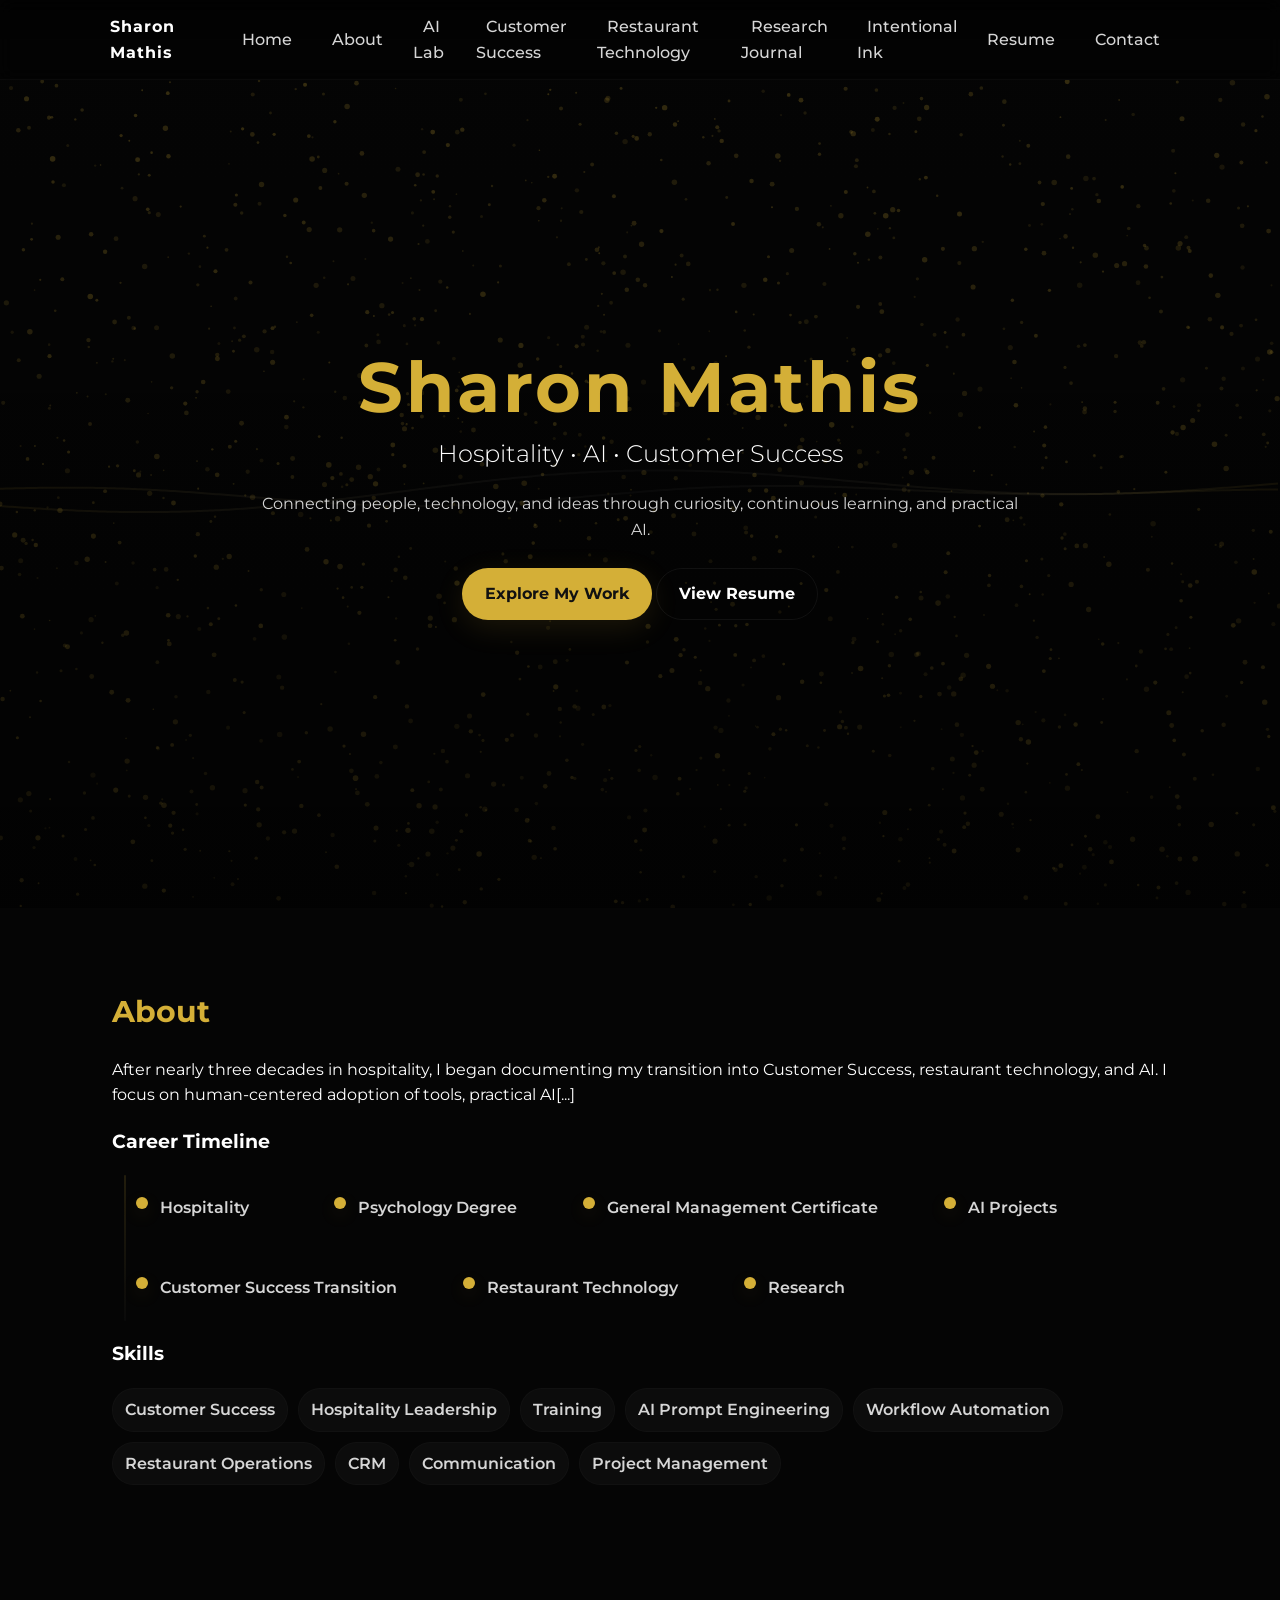
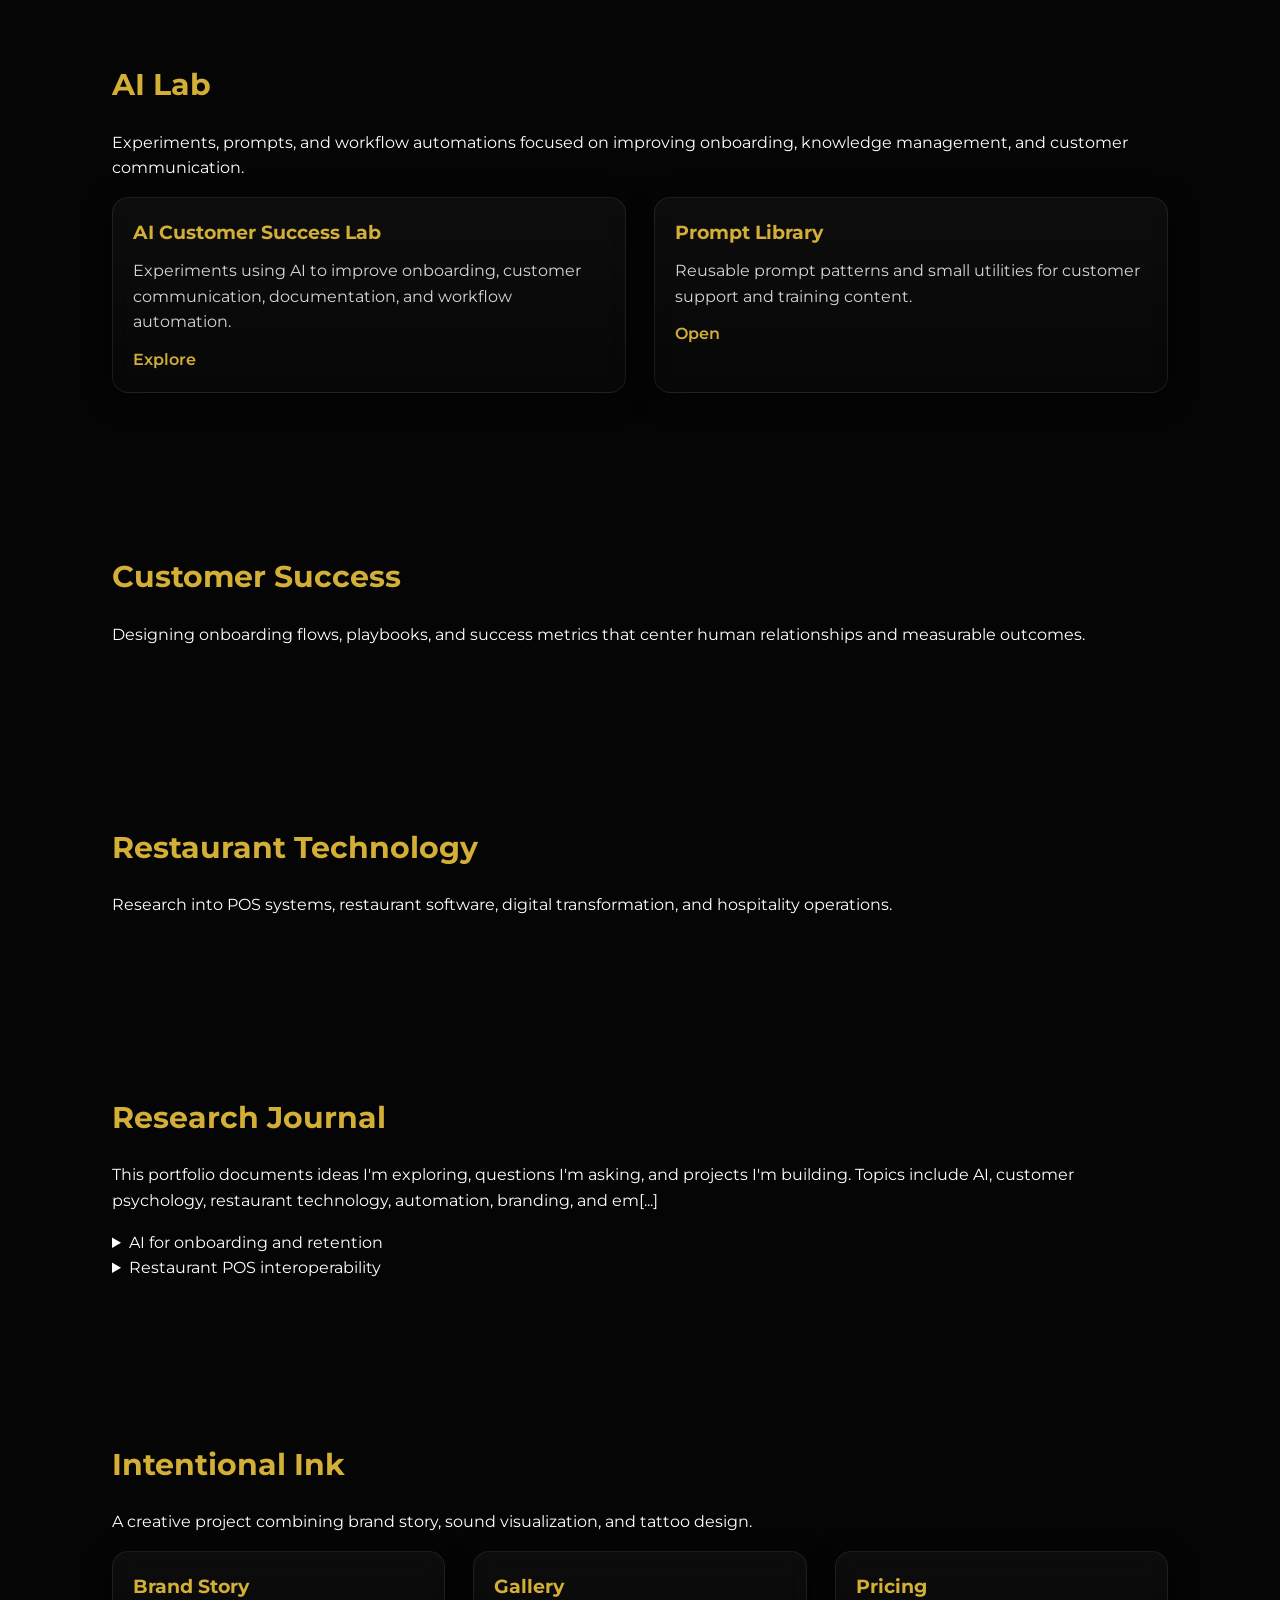
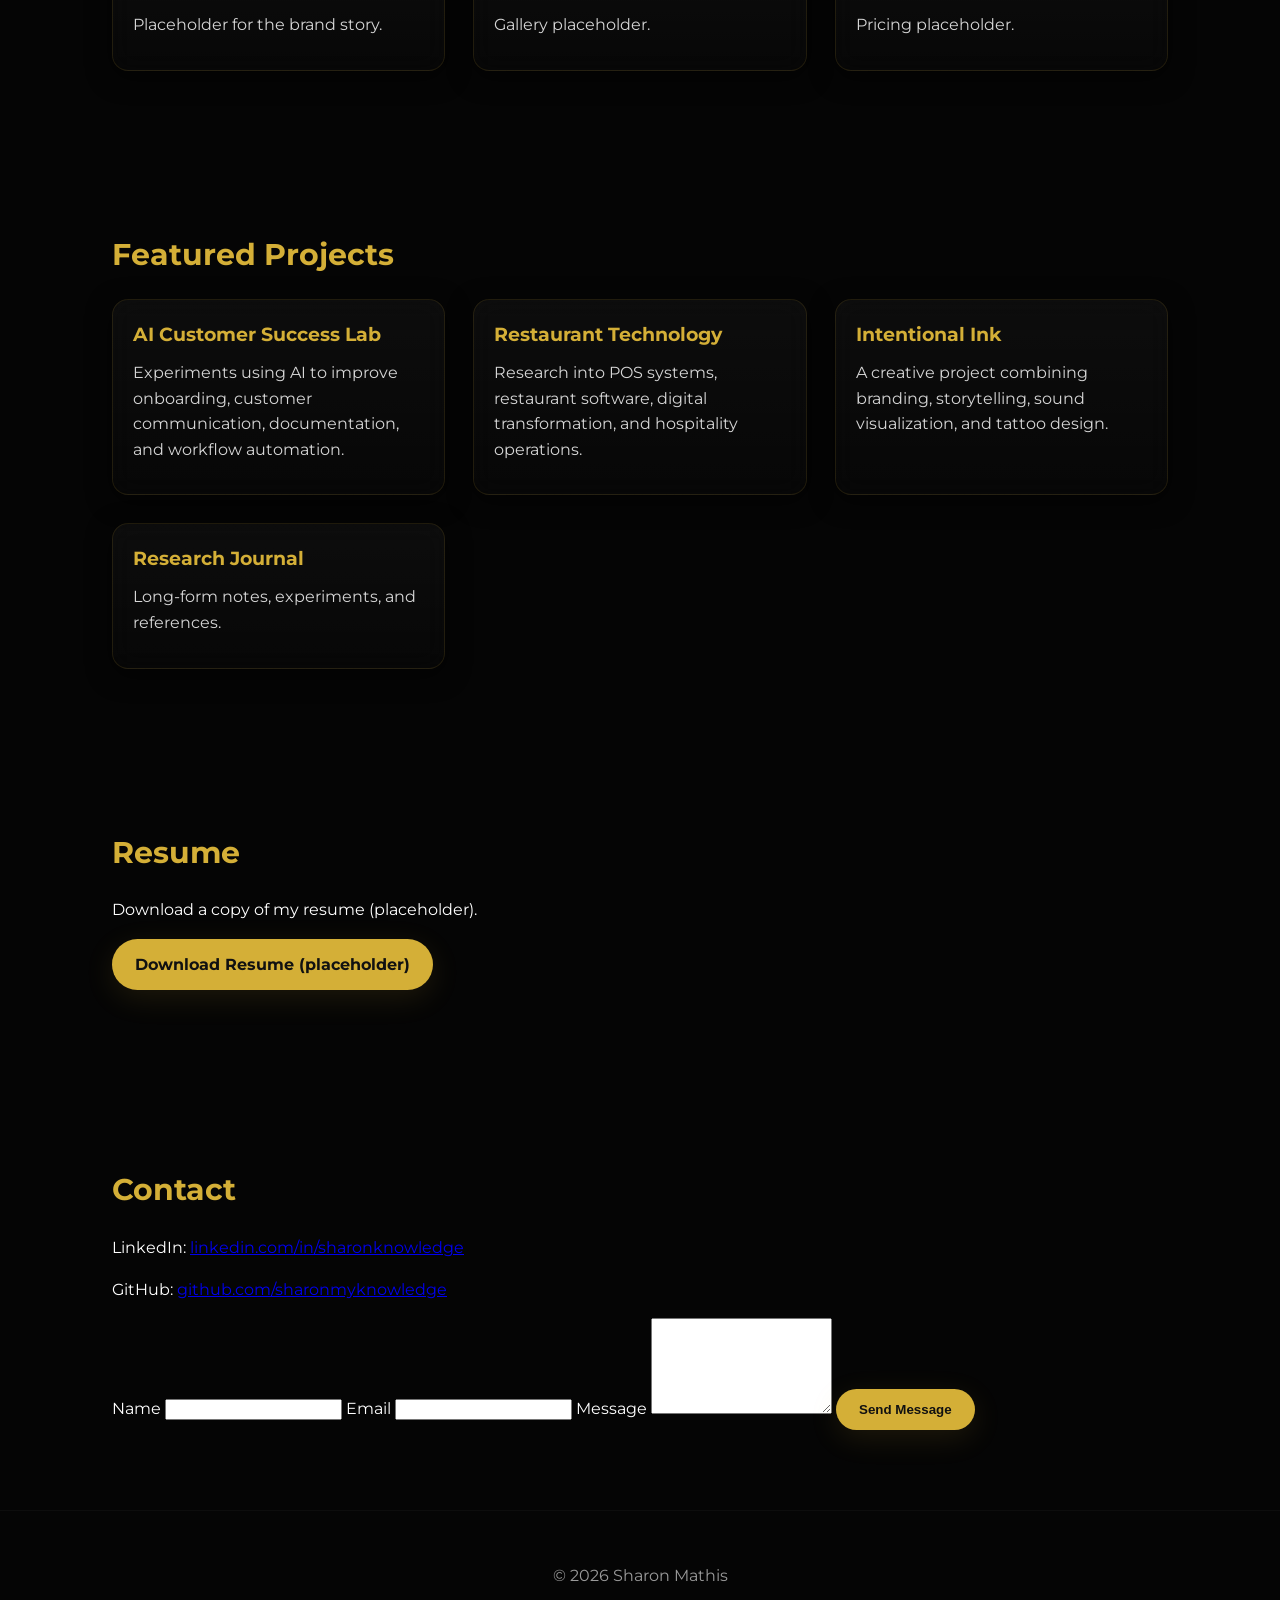
<file: index.html>
<!DOCTYPE html>
<html lang="en">
<head>
  <meta charset="UTF-8">
  <meta name="viewport" content="width=device-width, initial-scale=1.0">
  <title>Sharon Mathis | AI Portfolio</title>
  <meta name="description" content="Sharon Mathis — hospitality leader transitioning into AI, Customer Success, and Restaurant Technology. Explore projects, research, and contact information.">

  <!-- Favicons / Social preview preserved -->
  <link rel="icon" href="favicon.svg" type="image/svg+xml">
  <meta property="og:image" content="social-preview.svg">

  <!-- Fonts -->
  <link rel="preconnect" href="https://fonts.googleapis.com">
  <link rel="preconnect" href="https://fonts.gstatic.com" crossorigin>
  <link href="https://fonts.googleapis.com/css2?family=Montserrat:wght@300;500;700&display=swap" rel="stylesheet">

  <link rel="stylesheet" href="style.css">
</head>
<body class="preload">

  <header class="site-header" role="banner">
    <div class="nav-wrap">
      <a class="brand" href="#home">Sharon Mathis</a>
      <button id="nav-toggle" class="nav-toggle" aria-controls="primary-nav" aria-expanded="false" aria-label="Toggle navigation">☰</button>
      <nav id="primary-nav" class="primary-nav" aria-label="Primary navigation">
        <ul class="nav-list">
          <li><a href="#home">Home</a></li>
          <li><a href="#about">About</a></li>
          <li><a href="#ai-lab">AI Lab</a></li>
          <li><a href="#customer-success">Customer Success</a></li>
          <li><a href="#restaurant-tech">Restaurant Technology</a></li>
          <li><a href="#research">Research Journal</a></li>
          <li><a href="#intentional-ink">Intentional Ink</a></li>
          <li><a href="#resume">Resume</a></li>
          <li><a href="#contact">Contact</a></li>
        </ul>
      </nav>
    </div>
  </header>

  <main id="home">

    <section class="hero" aria-labelledby="hero-heading">
      <!-- animated backgrounds -->
      <canvas id="particles-canvas" class="bg-canvas" aria-hidden="true"></canvas>
      <canvas id="waveform-canvas" class="wave-canvas" aria-hidden="true"></canvas>

      <div class="hero-overlay" aria-hidden="true"></div>

      <div class="hero-content" id="hero-heading">
        <h1 class="name">Sharon Mathis</h1>
        <h2 class="tagline">Hospitality • AI • Customer Success</h2>
        <p class="lede">Connecting people, technology, and ideas through curiosity, continuous learning, and practical AI.</p>

        <p class="hero-actions">
          <a class="btn primary" href="#projects">Explore My Work</a>
          <a class="btn outline" href="#resume" id="resume-btn">View Resume</a>
        </p>
      </div>
    </section>

    <section id="about" class="section" aria-labelledby="about-heading">
      <h2 id="about-heading">About</h2>
      <p>
        After nearly three decades in hospitality, I began documenting my transition into Customer Success, restaurant technology, and AI. I focus on human-centered adoption of tools, practical AI[...]
      </p>

      <div class="skills-timeline">
        <h3>Career Timeline</h3>
        <div class="timeline" aria-hidden="false">
          <div class="timeline-line"></div>
          <div class="timeline-item">Hospitality</div>
          <div class="timeline-item">Psychology Degree</div>
          <div class="timeline-item">General Management Certificate</div>
          <div class="timeline-item">AI Projects</div>
          <div class="timeline-item">Customer Success Transition</div>
          <div class="timeline-item">Restaurant Technology</div>
          <div class="timeline-item">Research</div>
        </div>

        <h3>Skills</h3>
        <ul class="skills">
          <li>Customer Success</li>
          <li>Hospitality Leadership</li>
          <li>Training</li>
          <li>AI Prompt Engineering</li>
          <li>Workflow Automation</li>
          <li>Restaurant Operations</li>
          <li>CRM</li>
          <li>Communication</li>
          <li>Project Management</li>
        </ul>
      </div>
    </section>

    <section id="ai-lab" class="section" aria-labelledby="ai-lab-heading">
      <h2 id="ai-lab-heading">AI Lab</h2>
      <p>Experiments, prompts, and workflow automations focused on improving onboarding, knowledge management, and customer communication.</p>
      <div class="cards">
        <article class="card">
          <h3>AI Customer Success Lab</h3>
          <p>Experiments using AI to improve onboarding, customer communication, documentation, and workflow automation.</p>
          <a class="card-link" href="#ai-lab">Explore</a>
        </article>

        <article class="card">
          <h3>Prompt Library</h3>
          <p>Reusable prompt patterns and small utilities for customer support and training content.</p>
          <a class="card-link" href="#ai-lab">Open</a>
        </article>
      </div>
    </section>

    <section id="customer-success" class="section" aria-labelledby="cs-heading">
      <h2 id="cs-heading">Customer Success</h2>
      <p>Designing onboarding flows, playbooks, and success metrics that center human relationships and measurable outcomes.</p>
    </section>

    <section id="restaurant-tech" class="section" aria-labelledby="rt-heading">
      <h2 id="rt-heading">Restaurant Technology</h2>
      <p>Research into POS systems, restaurant software, digital transformation, and hospitality operations.</p>
    </section>

    <section id="research" class="section" aria-labelledby="research-heading">
      <h2 id="research-heading">Research Journal</h2>
      <p>This portfolio documents ideas I'm exploring, questions I'm asking, and projects I'm building. Topics include AI, customer psychology, restaurant technology, automation, branding, and em[...]
      </p>

      <div class="accordion" id="research-list" aria-live="polite">
        <details class="research-item">
          <summary>AI for onboarding and retention</summary>
          <div class="research-body">
            <p>Notes, experiments, and readings focused on improving first 90-day retention using automation and empathetic AI.</p>
          </div>
        </details>

        <details class="research-item">
          <summary>Restaurant POS interoperability</summary>
          <div class="research-body">
            <p>Explorations into integrations, data portability, and operational resilience for restaurants.</p>
          </div>
        </details>
      </div>
    </section>

    <section id="intentional-ink" class="section" aria-labelledby="ink-heading">
      <h2 id="ink-heading">Intentional Ink</h2>
      <p>A creative project combining brand story, sound visualization, and tattoo design.</p>

      <div class="cards">
        <div class="card">
          <h3>Brand Story</h3>
          <p>Placeholder for the brand story.</p>
        </div>
        <div class="card">
          <h3>Gallery</h3>
          <p>Gallery placeholder.</p>
        </div>
        <div class="card">
          <h3>Pricing</h3>
          <p>Pricing placeholder.</p>
        </div>
      </div>
    </section>

    <section id="projects" class="section" aria-labelledby="projects-heading">
      <h2 id="projects-heading">Featured Projects</h2>
      <div class="cards">
        <article class="card">
          <h3>AI Customer Success Lab</h3>
          <p>Experiments using AI to improve onboarding, customer communication, documentation, and workflow automation.</p>
        </article>

        <article class="card">
          <h3>Restaurant Technology</h3>
          <p>Research into POS systems, restaurant software, digital transformation, and hospitality operations.</p>
        </article>

        <article class="card">
          <h3>Intentional Ink</h3>
          <p>A creative project combining branding, storytelling, sound visualization, and tattoo design.</p>
        </article>

        <article class="card">
          <h3>Research Journal</h3>
          <p>Long-form notes, experiments, and references.</p>
        </article>
      </div>
    </section>

    <section id="resume" class="section" aria-labelledby="resume-heading">
      <h2 id="resume-heading">Resume</h2>
      <p>Download a copy of my resume (placeholder).</p>
      <p><a class="btn primary" href="resume.html" id="download-resume">Download Resume (placeholder)</a></p>
    </section>

    <section id="contact" class="section" aria-labelledby="contact-heading">
      <h2 id="contact-heading">Contact</h2>

      <p>LinkedIn: <a href="https://linkedin.com/in/sharonknowledge" target="_blank" rel="noopener">linkedin.com/in/sharonknowledge</a></p>
      <p>GitHub: <a href="https://github.com/sharonmyknowledge" target="_blank" rel="noopener">github.com/sharonmyknowledge</a></p>

      <form action="https://formspree.io/f/xwvwqypy" method="POST" class="contact-form" aria-label="Contact form">
        <label for="name">Name</label>
        <input id="name" name="name" type="text" required>

        <label for="email">Email</label>
        <input id="email" name="email" type="email" required>

        <label for="message">Message</label>
        <textarea id="message" name="message" rows="6" required></textarea>

        <input type="hidden" name="_next" value="thank-you.html">

        <button type="submit" class="btn primary">Send Message</button>
      </form>

    </section>

  </main>

  <footer class="site-footer" role="contentinfo">
    <p>© 2026 Sharon Mathis</p>
  </footer>

  <script type="module" src="script.js"></script>
</body>
</html>
</file>
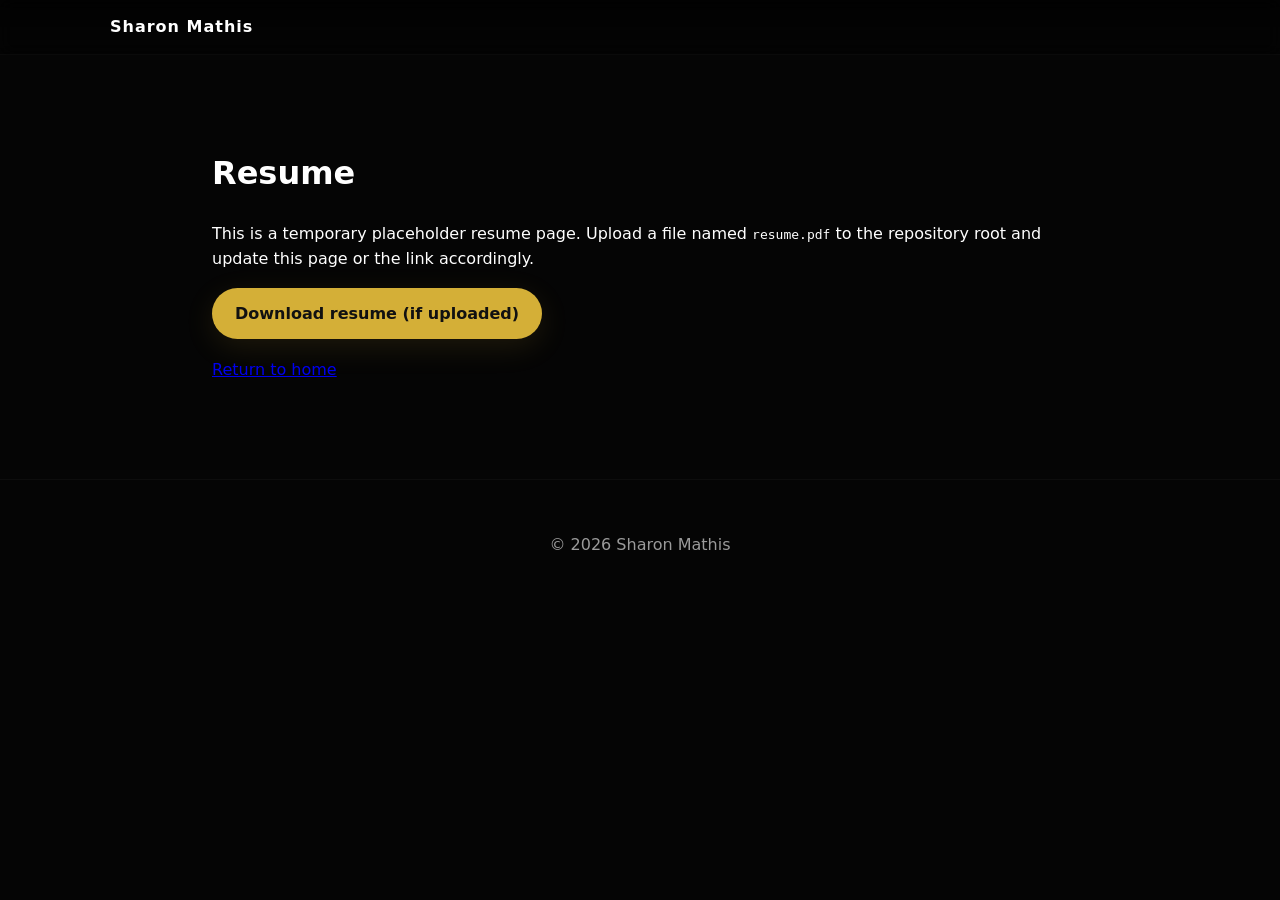
<file: resume.html>
<!doctype html>
<html lang="en">
<head>
  <meta charset="utf-8">
  <meta name="viewport" content="width=device-width,initial-scale=1">
  <title>Resume — Sharon Mathis</title>
  <link rel="icon" href="favicon.svg" type="image/svg+xml">
  <link rel="stylesheet" href="style.css">
</head>
<body>
  <header class="site-header" role="banner">
    <div class="nav-wrap">
      <a class="brand" href="index.html">Sharon Mathis</a>
    </div>
  </header>

  <main class="section" style="padding-top:72px; max-width:900px; margin:0 auto;">
    <h1>Resume</h1>
    <p>This is a temporary placeholder resume page. Upload a file named <code>resume.pdf</code> to the repository root and update this page or the link accordingly.</p>
    <p><a href="resume.pdf" download class="btn primary">Download resume (if uploaded)</a></p>
    <p style="margin-top:18px"><a href="index.html">Return to home</a></p>
  </main>

  <footer class="site-footer" role="contentinfo">
    <p>© 2026 Sharon Mathis</p>
  </footer>
</body>
</html>
</file>
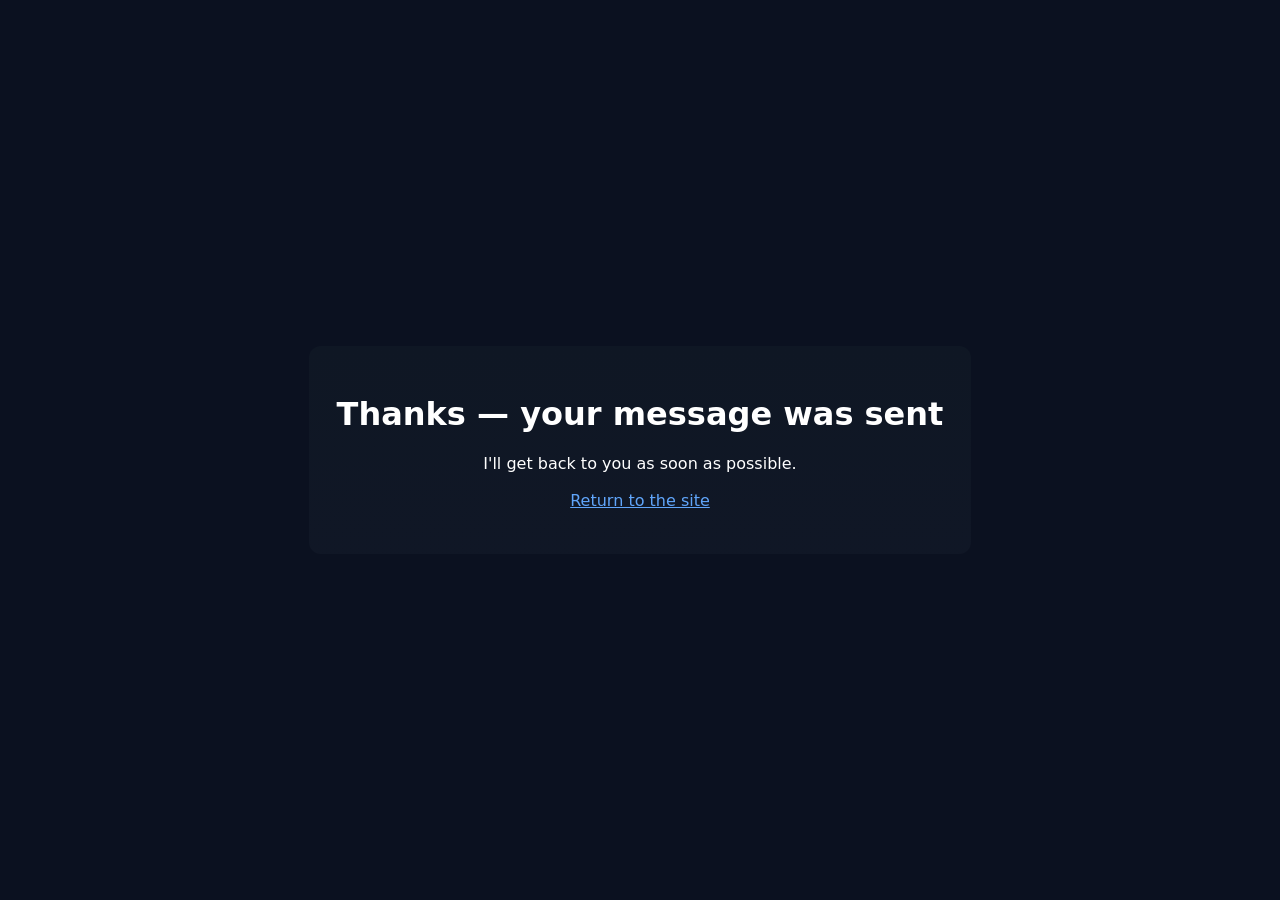
<file: thank-you.html>
<!doctype html>
<html lang="en">
<head>
  <meta charset="utf-8">
  <meta name="viewport" content="width=device-width,initial-scale=1">
  <title>Thanks — Sharon Mathis</title>
  <link rel="icon" href="favicon.svg" type="image/svg+xml">
  <style>
    body{font-family:Inter,system-ui,Arial;display:flex;align-items:center;justify-content:center;height:100vh;background:#0b1120;color:#fff;margin:0}
    .box{max-width:720px;padding:28px;border-radius:12px;background:linear-gradient(180deg,#0f1724,rgba(17,24,39,0.85));text-align:center}
    a{color:#60a5fa}
  </style>
</head>
<body>
  <div class="box">
    <h1>Thanks — your message was sent</h1>
    <p>I'll get back to you as soon as possible.</p>
    <p style="margin-top:18px"><a href="index.html">Return to the site</a></p>
  </div>
</body>
</html>
</file>
<file: style.css>
:root{
  --bg:#050505;
  --panel:#0f0f10;
  --muted:#d6d6d6; /* increased contrast */
  --white:#ffffff;
  --gold:#D4AF37;
  --glass-alpha: 0.12;
  --glass-border: rgba(212,175,55,0.12);
  --max-width:1100px;
  --radius:16px;
  --gap:28px;
  --ff: 'Montserrat', system-ui, -apple-system, 'Segoe UI', Roboto, 'Helvetica Neue', Arial;
  --ease: cubic-bezier(.16,.84,.3,1);
}

*{box-sizing:border-box}
html{scroll-behavior:smooth}
body{
  margin:0;
  font-family:var(--ff);
  background:var(--bg);
  color:var(--white);
  line-height:1.6;
  -webkit-font-smoothing:antialiased;
  -moz-osx-font-smoothing:grayscale;
  min-height:100vh;
  transition:background .3s linear;
  overflow-x:hidden;
}

/* Preload class removed after load to avoid FOUC */
body.preload{opacity:0}

/* ---------- HEADER / NAV ---------- */
.site-header{
  position:sticky;
  top:0;
  z-index:1200;
  backdrop-filter: blur(8px);
  background:linear-gradient(180deg, rgba(0,0,0,.55), rgba(0,0,0,.25));
  border-bottom:1px solid rgba(255,255,255,0.03);
}
.nav-wrap{
  max-width:var(--max-width);
  margin:0 auto;
  padding:14px 20px;
  display:flex;
  align-items:center;
  gap:20px;
  justify-content:space-between;
}
.brand{
  color:var(--white);
  text-decoration:none;
  font-weight:700;
  letter-spacing:1px;
}
.nav-toggle{
  display:none;
  background:transparent;
  border:0;
  color:var(--white);
  font-size:20px;
}
.primary-nav{ }
.nav-list{
  list-style:none;
  display:flex;
  gap:20px;
  align-items:center;
  margin:0;
  padding:0;
}
.nav-list a{
  color:var(--muted);
  text-decoration:none;
  padding:8px 10px;
  border-radius:8px;
  transition:all .18s var(--ease);
  font-weight:500;
}
.nav-list a:hover,
.nav-list a.active{
  color:var(--gold);
  background:linear-gradient(90deg, rgba(212,175,55,0.04), rgba(255,255,255,0.01));
  box-shadow:0 6px 18px rgba(212,175,55,0.04);
}

/* ---------- HERO ---------- */
.hero{
  position:relative;
  min-height:92vh;
  display:flex;
  align-items:center;
  justify-content:center;
  padding:48px 20px;
  overflow:hidden;
}
.bg-canvas, .wave-canvas{
  position:absolute;
  inset:0;
  width:100%;
  height:100%;
  display:block;
  z-index:0;
  pointer-events:none;
}
.hero-overlay{
  position:absolute;
  inset:0;
  background:linear-gradient(180deg, rgba(0,0,0,0.15), rgba(0,0,0,0.55));
  z-index:1;
}
.hero-content{
  position:relative;
  z-index:2;
  max-width:900px;
  text-align:center;
  padding:20px;
  animation:fadeUp .8s var(--ease) both;
}
.name{
  font-size:4.4rem; /* increased for premium presence */
  margin:0 0 12px;
  color:var(--gold);
  letter-spacing:3px;
  line-height:1;
}
.tagline{
  font-weight:300;
  color:var(--white);
  margin:0 0 18px;
}
.lede{
  color:var(--muted);
  max-width:760px;
  margin:0 auto 26px;
}

/* Buttons */
.btn{
  display:inline-block;
  text-decoration:none;
  padding:12px 22px;
  border-radius:999px;
  font-weight:700;
  transition:all .18s var(--ease);
  border:1px solid transparent;
}
.btn.primary{
  background:var(--gold);
  color:#111;
  box-shadow:0 8px 30px rgba(212,175,55,0.12);
}
.btn.outline{
  background:transparent;
  color:var(--white);
  border:1px solid rgba(255,255,255,0.06);
}
.btn:hover{ transform:translateY(-4px) }

/* ---------- SECTIONS ---------- */
.section{
  max-width:var(--max-width);
  margin:0 auto;
  padding:80px 22px;
}
.section h2{
  color:var(--gold);
  margin:0 0 20px;
  font-size:1.9rem;
}

/* ---------- CARDS (glass) ---------- */
.cards{
  display:grid;
  gap:var(--gap);
  grid-template-columns:repeat(auto-fit,minmax(260px,1fr));
}
.card{
  background:linear-gradient(180deg, rgba(255,255,255,0.035), rgba(255,255,255,0.01)); /* slightly stronger glass */
  border:1px solid var(--glass-border);
  border-radius:var(--radius);
  padding:20px;
  color:var(--muted);
  backdrop-filter: blur(12px) saturate(1.05); /* increased blur */
  transition:transform .32s var(--ease), box-shadow .28s var(--ease), border-color .28s var(--ease);
  box-shadow: 0 6px 24px rgba(0,0,0,0.6);
}
.card:hover{
  transform:translateY(-10px) scale(1.01);
  border-color:rgba(212,175,55,0.25);
  box-shadow:0 20px 60px rgba(212,175,55,0.06);
}
.card h3{ color:var(--gold); margin:0 0 10px }
.card p{ margin:0 0 12px }

/* small link inside cards */
.card-link{
  color:var(--gold);
  text-decoration:none;
  font-weight:600;
}

/* Timeline + Skills */
.skills-timeline .timeline{
  position:relative;
  display:flex;
  gap:14px;
  align-items:flex-start;
  margin-top:18px;
  flex-wrap:wrap;
}
.timeline-line{
  position:absolute;
  left:12px;
  top:0;
  bottom:0;
  width:2px;
  background:linear-gradient(180deg, rgba(212,175,55,0.14), rgba(255,255,255,0.02));
  border-radius:2px;
}
.timeline-item{
  position:relative;
  padding:12px 16px 12px 36px;
  margin:8px 12px;
  background:transparent;
  border-radius:12px;
  color:var(--muted);
  font-weight:600;
  min-width:160px;
  transform:translateY(0);
  transition:transform .3s var(--ease);
}
.timeline-item::before{
  content:'';
  position:absolute;
  left:12px;
  top:14px;
  width:12px;
  height:12px;
  border-radius:50%;
  background:var(--gold);
  box-shadow:0 6px 18px rgba(212,175,55,0.12);
}

/* Skills list */
.skills{ list-style:none; padding:0; display:flex; gap:10px; flex-wrap:wrap; margin-top:18px }
.skills li{
  background:rgba(255,255,255,0.03);
  padding:8px 12px;
  border-radius:999px;
  color:var(--muted);
  font-weight:600;
  border:1px solid rgba(255,255,255,0.02);
}

/* ---------- FOOTER ---------- */
.site-footer{
  padding:36px 20px;
  text-align:center;
  color:#9a9a9a;
  border-top:1px solid rgba(255,255,255,0.03);
}

/* ---------- ANIMATIONS ---------- */
@keyframes fadeUp{
  from{ opacity:0; transform:translateY(8px) }
  to{ opacity:1; transform:none }
}

/* ---------- RESPONSIVE ---------- */
@media (max-width:900px){
  .name{ font-size:2.6rem }
  .nav-list{ gap:12px }
  .nav-toggle{ display:block }
  .primary-nav{ position:absolute; top:64px; right:16px; background:rgba(15,15,15,0.95); border-radius:12px; padding:12px; display:none; box-shadow:0 14px 40px rgba(0,0,0,0.6) }
  .primary-nav.open{ display:block }
  .nav-list{ flex-direction:column; align-items:flex-end }
  .timeline-item{ min-width:120px }
}
@media (prefers-reduced-motion:reduce){
  .bg-canvas, .wave-canvas{ display:none }
  .card, .hero-content{ transition:none; animation:none }
}
</file>
